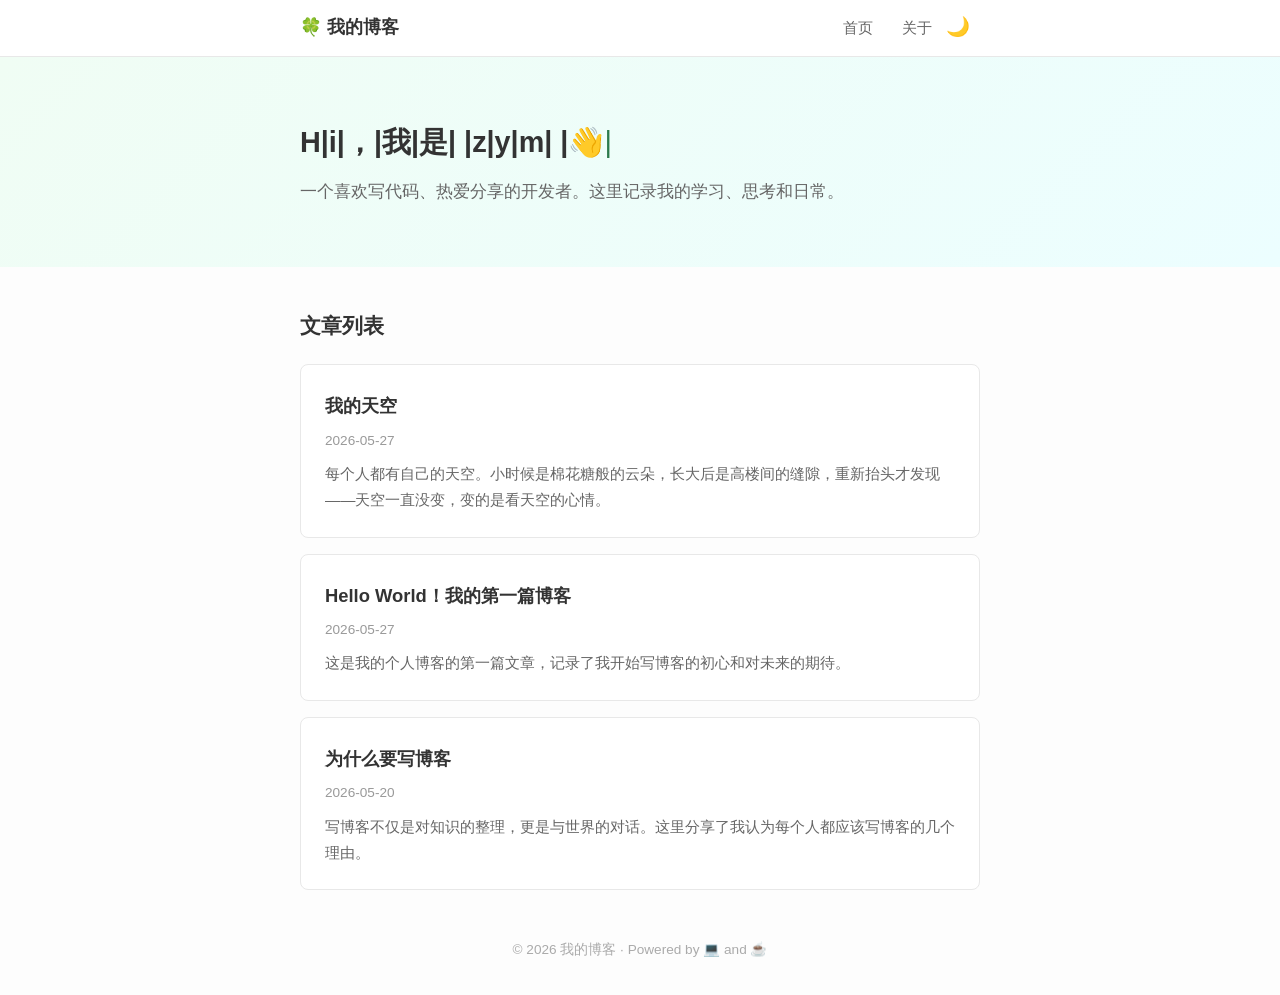
<file: index.html>
<!DOCTYPE html>
<html lang="zh-CN">
<head>
  <meta charset="UTF-8">
  <meta name="viewport" content="width=device-width, initial-scale=1.0">
  <title>我的博客</title>
  <link rel="stylesheet" href="css/style.css">
</head>
<body>
  <nav class="navbar">
    <div class="container">
      <a href="index.html" class="logo">🍀 我的博客</a>
      <div class="nav-links">
        <a href="index.html">首页</a>
        <a href="#">关于</a>
        <button class="theme-toggle" aria-label="切换暗色模式">🌙</button>
      </div>
    </div>
  </nav>

  <header class="hero">
    <div class="container">
      <h1>Hi，我是 zym 👋</h1>
      <p>一个喜欢写代码、热爱分享的开发者。这里记录我的学习、思考和日常。</p>
    </div>
  </header>

  <main class="container">
    <section class="posts">
      <h2>文章列表</h2>
      <div id="post-list">
        <p class="loading">加载中...</p>
      </div>
    </section>
  </main>

  <button id="back-to-top" class="back-to-top" aria-label="回到顶部">↑</button>

  <footer>
    <div class="container">
      <p>&copy; 2026 我的博客 · Powered by 💻 and ☕</p>
    </div>
  </footer>

  <script src="js/main.js"></script>
</body>
</html>
</file>
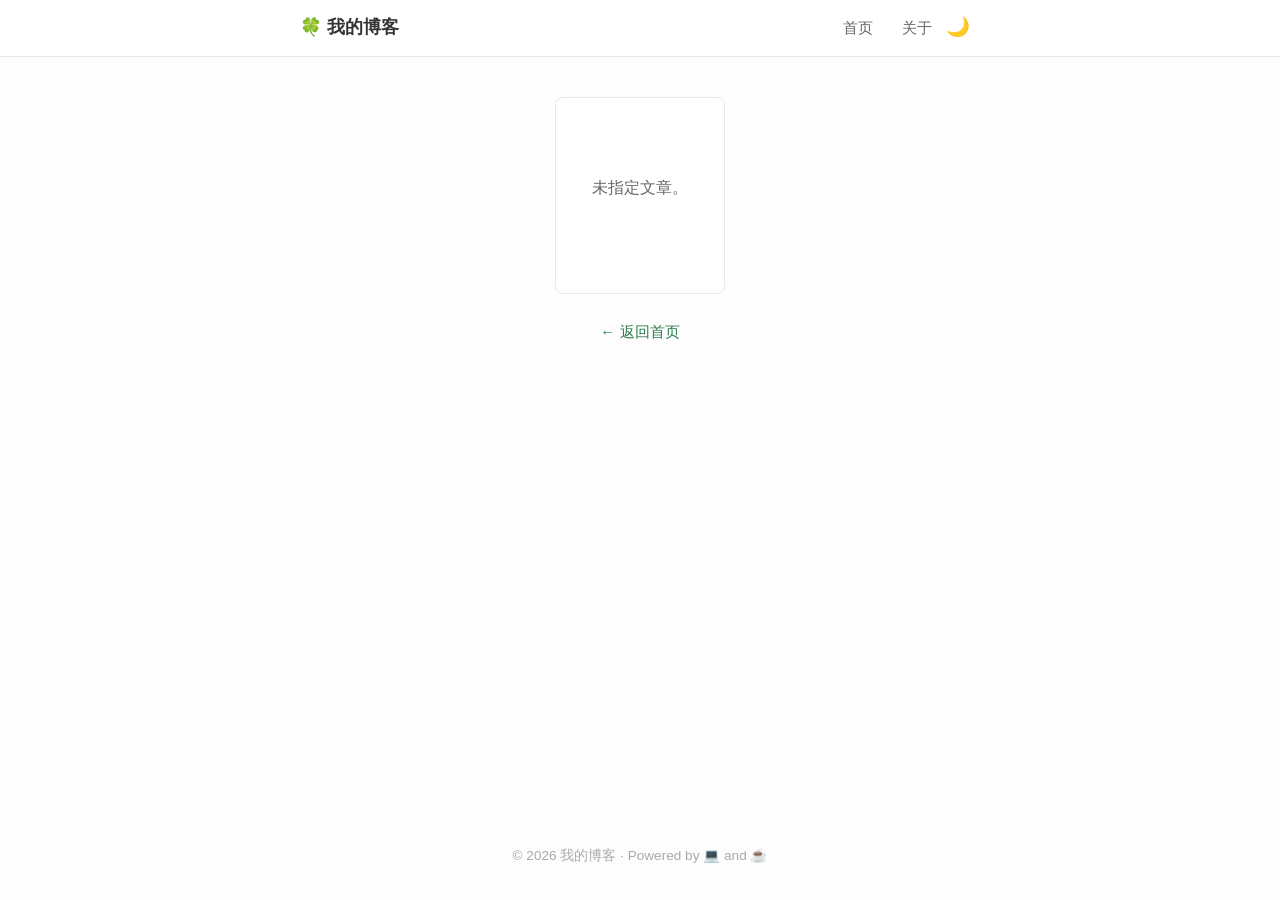
<file: post.html>
<!DOCTYPE html>
<html lang="zh-CN">
<head>
  <meta charset="UTF-8">
  <meta name="viewport" content="width=device-width, initial-scale=1.0">
  <title>文章 - 我的博客</title>
  <link rel="stylesheet" href="css/style.css">
</head>
<body>
  <nav class="navbar">
    <div class="container">
      <a href="index.html" class="logo">🍀 我的博客</a>
      <div class="nav-links">
        <a href="index.html">首页</a>
        <a href="#">关于</a>
        <button class="theme-toggle" aria-label="切换暗色模式">🌙</button>
      </div>
    </div>
  </nav>

  <main class="container">
    <article id="post-content" class="post-detail">
      <p class="loading">加载中...</p>
    </article>

    <div class="back-link">
      <a href="index.html">← 返回首页</a>
    </div>
  </main>

  <button id="back-to-top" class="back-to-top" aria-label="回到顶部">↑</button>

  <footer>
    <div class="container">
      <p>&copy; 2026 我的博客 · Powered by 💻 and ☕</p>
    </div>
  </footer>

  <script src="js/marked.min.js"></script>
  <script src="js/main.js"></script>
</body>
</html>
</file>
<file: css/style.css>
*, *::before, *::after {
  box-sizing: border-box;
  margin: 0;
  padding: 0;
}

:root {
  --bg: #fdfdfd;
  --text: #333;
  --text-light: #666;
  --accent: #2c7a4b;
  --card-bg: #fff;
  --border: #e8e8e8;
  --radius: 8px;
  --max-width: 720px;
}

body {
  font-family: -apple-system, BlinkMacSystemFont, "Segoe UI", Roboto, "Noto Sans SC", sans-serif;
  background: var(--bg);
  color: var(--text);
  line-height: 1.8;
  min-height: 100vh;
  display: flex;
  flex-direction: column;
}

.container {
  max-width: var(--max-width);
  margin: 0 auto;
  padding: 0 20px;
}

/* Navbar */
.navbar {
  background: var(--card-bg);
  border-bottom: 1px solid var(--border);
  position: sticky;
  top: 0;
  z-index: 100;
}

.navbar .container {
  display: flex;
  justify-content: space-between;
  align-items: center;
  height: 56px;
}

.logo {
  font-size: 1.1rem;
  font-weight: 600;
  color: var(--text);
  text-decoration: none;
}

.nav-links a {
  margin-left: 24px;
  color: var(--text-light);
  text-decoration: none;
  font-size: 0.95rem;
}

.nav-links a:hover {
  color: var(--accent);
}

/* Hero */
.hero {
  background: linear-gradient(135deg, #f0fdf4 0%, #ecfeff 100%);
  padding: 60px 0;
  margin-bottom: 40px;
}

.hero h1 {
  font-size: 1.8rem;
  margin-bottom: 8px;
}

.hero p {
  color: var(--text-light);
  font-size: 1.05rem;
}

/* Posts */
.posts h2 {
  font-size: 1.3rem;
  margin-bottom: 20px;
  color: var(--text);
}

.loading {
  color: var(--text-light);
  text-align: center;
  padding: 40px 0;
}

.post-card {
  background: var(--card-bg);
  border: 1px solid var(--border);
  border-radius: var(--radius);
  padding: 24px;
  margin-bottom: 16px;
  cursor: pointer;
  transition: box-shadow 0.2s, transform 0.2s;
}

.post-card:hover {
  box-shadow: 0 4px 16px rgba(0, 0, 0, 0.08);
  transform: translateY(-1px);
}

.post-card h3 {
  font-size: 1.15rem;
  margin-bottom: 6px;
}

.post-card h3 a {
  color: var(--text);
  text-decoration: none;
}

.post-card h3 a:hover {
  color: var(--accent);
}

.post-card .date {
  color: #999;
  font-size: 0.85rem;
  margin-bottom: 8px;
}

.post-card .summary {
  color: var(--text-light);
  font-size: 0.95rem;
  line-height: 1.7;
}

/* Post Detail */
.post-detail {
  background: var(--card-bg);
  border: 1px solid var(--border);
  border-radius: var(--radius);
  padding: 36px;
  margin-top: 40px;
  margin-bottom: 24px;
}

.post-detail h1 {
  font-size: 1.6rem;
  margin-bottom: 8px;
}

.post-detail blockquote {
  border-left: 3px solid var(--accent);
  padding-left: 16px;
  color: var(--text-light);
  margin: 16px 0;
}

.post-detail h2 {
  margin-top: 32px;
  margin-bottom: 12px;
  font-size: 1.25rem;
}

.post-detail h3 {
  margin-top: 24px;
  margin-bottom: 8px;
  font-size: 1.1rem;
}

.post-detail p {
  margin-bottom: 14px;
}

.post-detail ul, .post-detail ol {
  margin: 10px 0 10px 24px;
}

.post-detail li {
  margin-bottom: 6px;
}

.post-detail code {
  background: #f5f5f5;
  padding: 2px 6px;
  border-radius: 3px;
  font-size: 0.9em;
}

.post-detail pre {
  background: #1e293b;
  color: #e2e8f0;
  padding: 20px;
  border-radius: var(--radius);
  overflow-x: auto;
  margin: 16px 0;
  line-height: 1.6;
}

.post-detail pre code {
  background: none;
  padding: 0;
  color: inherit;
}

.post-detail img {
  max-width: 100%;
  border-radius: var(--radius);
}

.back-link {
  text-align: center;
  margin-bottom: 40px;
}

.back-link a {
  color: var(--accent);
  text-decoration: none;
  font-size: 0.95rem;
}

.back-link a:hover {
  text-decoration: underline;
}

/* Footer */
footer {
  margin-top: auto;
  padding: 32px 0;
  text-align: center;
  color: #aaa;
  font-size: 0.85rem;
}

/* Mobile */
@media (max-width: 600px) {
  .hero {
    padding: 40px 0;
  }

  .hero h1 {
    font-size: 1.4rem;
  }

  .hero p {
    font-size: 0.95rem;
  }

  .post-detail {
    padding: 20px;
  }

  .post-card {
    padding: 16px;
  }
}

/* ===== 暗色模式 ===== */
[data-theme="dark"] {
  --bg: #1a1a2e;
  --text: #e0e0e0;
  --text-light: #aaa;
  --accent: #4ade80;
  --card-bg: #16213e;
  --border: #2a2a4a;
}

[data-theme="dark"] .hero {
  background: linear-gradient(135deg, #0f2027 0%, #16213e 100%);
}

[data-theme="dark"] .post-detail code {
  background: #2a2a4a;
}

.theme-toggle {
  background: none;
  border: none;
  font-size: 1.2rem;
  cursor: pointer;
  padding: 4px 10px;
  border-radius: 20px;
  transition: background 0.2s;
  line-height: 1;
}

.theme-toggle:hover {
  background: var(--border);
}

/* ===== 打字机光标 ===== */
.typewriter-cursor {
  display: inline-block;
  color: var(--accent);
  animation: blink 0.8s infinite;
  font-weight: 300;
}

@keyframes blink {
  0%, 50% { opacity: 1; }
  51%, 100% { opacity: 0; }
}

/* ===== 滚动渐显 ===== */
.reveal {
  opacity: 0;
  transform: translateY(24px);
  transition: opacity 0.6s ease, transform 0.6s ease;
}

.reveal.visible {
  opacity: 1;
  transform: translateY(0);
}

/* ===== 回到顶部 ===== */
.back-to-top {
  position: fixed;
  bottom: 30px;
  right: 30px;
  width: 44px;
  height: 44px;
  border-radius: 50%;
  background: var(--accent);
  color: #fff;
  border: none;
  cursor: pointer;
  font-size: 1.3rem;
  display: flex;
  align-items: center;
  justify-content: center;
  opacity: 0;
  transform: translateY(20px);
  pointer-events: none;
  transition: opacity 0.3s, transform 0.3s;
  z-index: 200;
  box-shadow: 0 2px 12px rgba(0,0,0,0.2);
}

.back-to-top.show {
  opacity: 1;
  transform: translateY(0);
  pointer-events: auto;
}

.back-to-top:hover {
  transform: translateY(0) scale(1.1);
}
</file>
